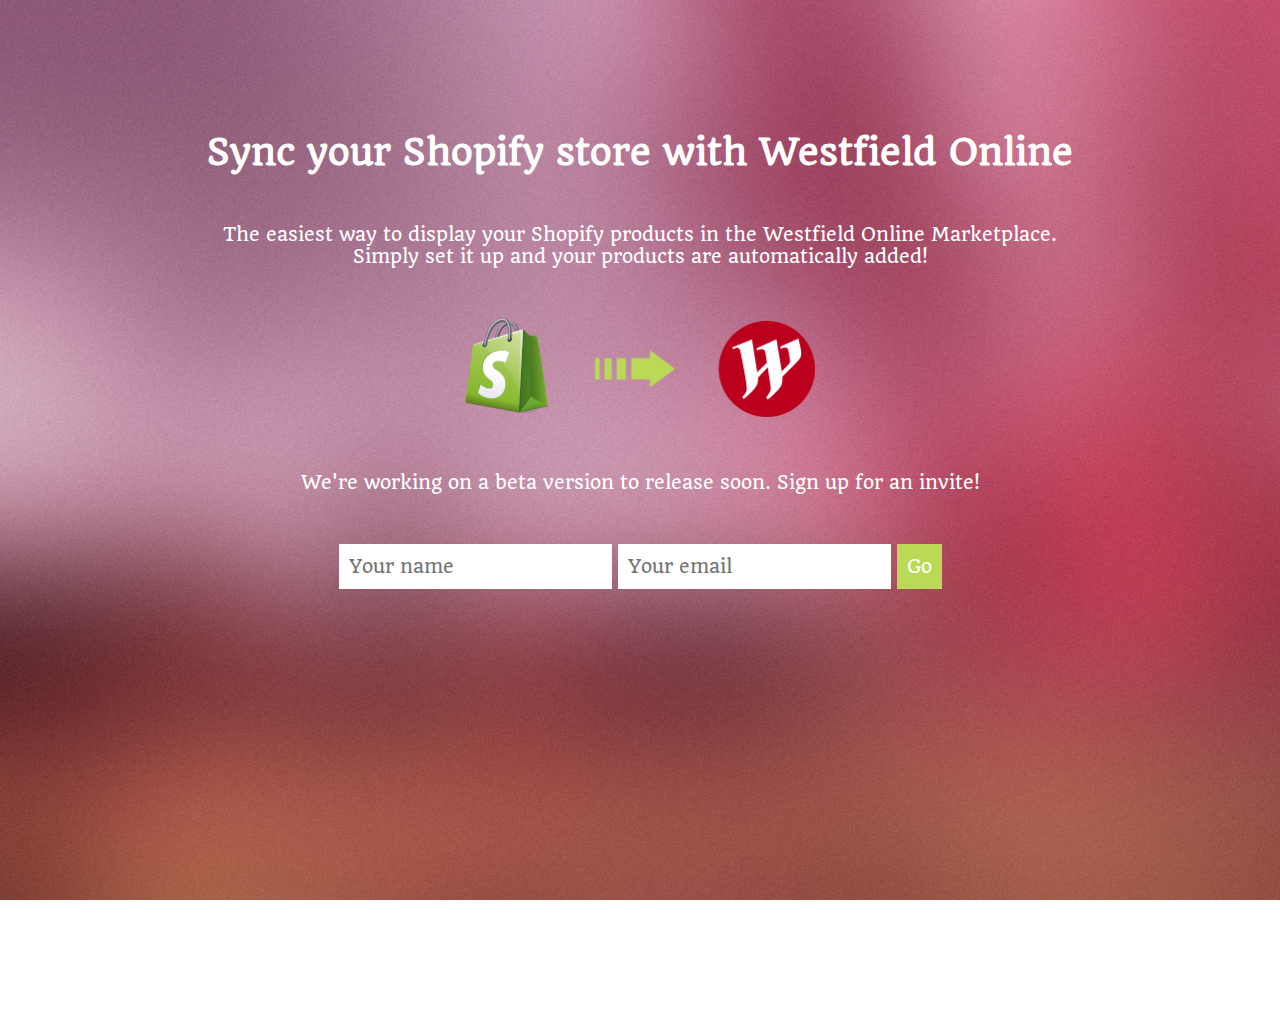
<file: index.html>
<!doctype html>
<html lang="en">
<head>
	<meta charset="UTF-8">
	<title>Sync your Shopify store with Westfield Online</title>
	<link href='http://fonts.googleapis.com/css?family=Quando' rel='stylesheet' type='text/css'>
	<link rel="stylesheet" href="normalize.css">
	<link rel="stylesheet" href="shopifield.css">
	<meta name="description" content="Easily connect your Shopify store with the Westfield online marketplace." />
</head>
<body>
	<div class="container">

		<h1>Sync your Shopify store with Westfield Online</h1>

		<p>The easiest way to display your Shopify products in the Westfield Online Marketplace. <br> Simply set it up and your products are automatically added!</p>

		<img src="s2w.png" class="s2w" alt="Shopify → Westfield">

		<p>We're working on a beta version to release soon. Sign up for an invite!</p>

		<form action="http://theworkingparty.createsend.com/t/r/s/tklhdui/" method="post">

			<label id="name-label" for="fieldName">Name</label>
			<input id="fieldName" name="cm-name" type="text" placeholder="Your name" required />

			<label id="email-label" for="fieldEmail">Email</label>
			<input id="fieldEmail" name="cm-tklhdui-tklhdui" type="email" placeholder="Your email" required />

			<button type="submit">Go</button>
		</form>

	</div>


<script>
  (function(i,s,o,g,r,a,m){i['GoogleAnalyticsObject']=r;i[r]=i[r]||function(){
  (i[r].q=i[r].q||[]).push(arguments)},i[r].l=1*new Date();a=s.createElement(o),
  m=s.getElementsByTagName(o)[0];a.async=1;a.src=g;m.parentNode.insertBefore(a,m)
  })(window,document,'script','//www.google-analytics.com/analytics.js','ga');

  ga('create', 'UA-22420132-2', 'auto');
  ga('send', 'pageview');

</script>
</body>
</html>
</file>
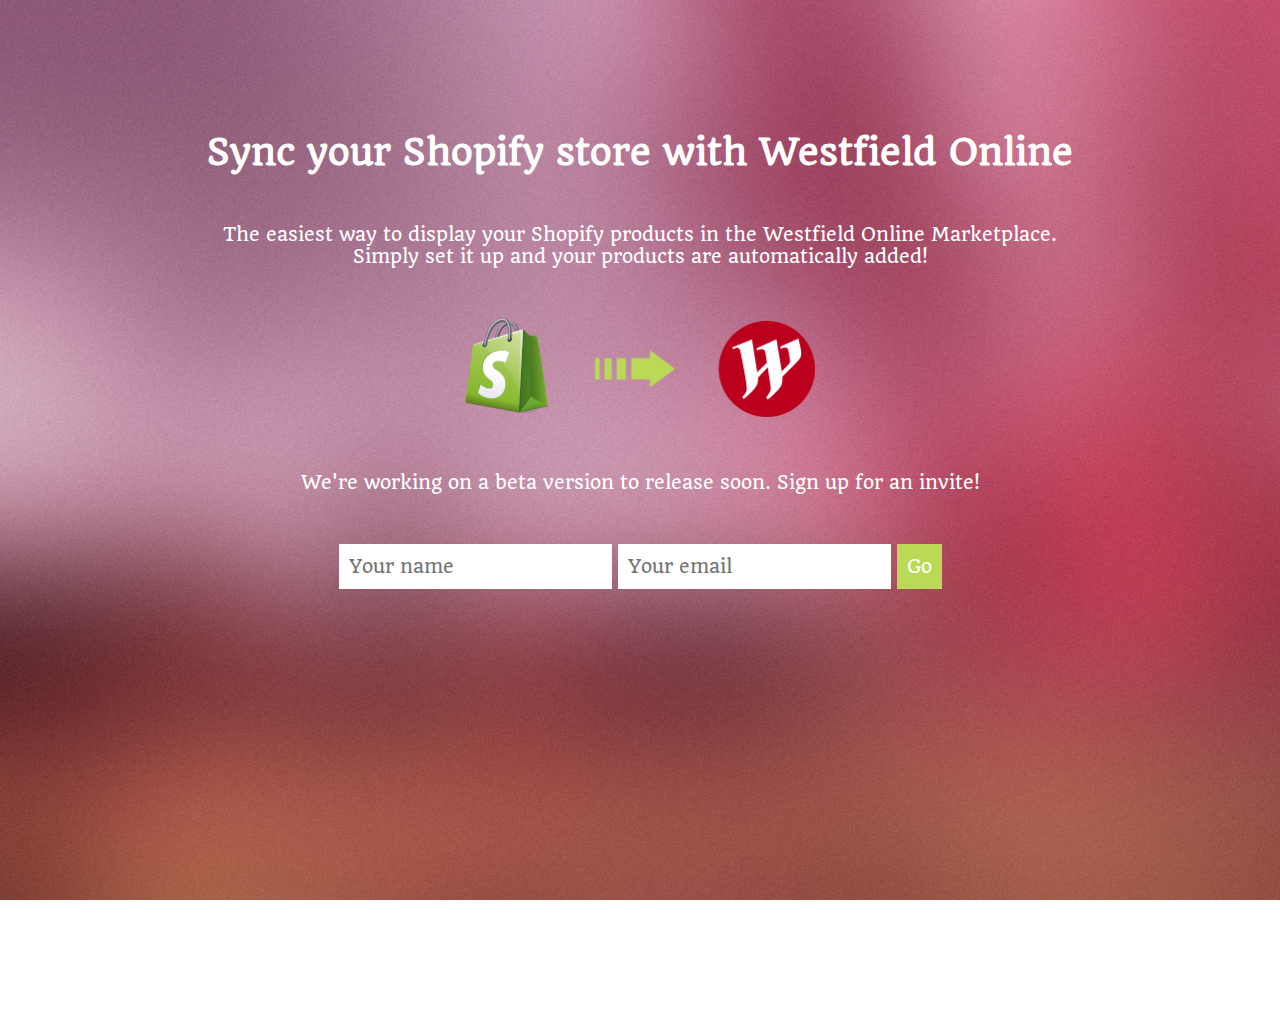
<file: landing.html>
<!doctype html>
<html lang="en">
<head>
	<meta charset="UTF-8">
	<title>Shopifield App</title>
	<link href='http://fonts.googleapis.com/css?family=Quando' rel='stylesheet' type='text/css'>
	<link rel="stylesheet" href="normalize.css">
	<link rel="stylesheet" href="shopifield.css">
</head>
<body>
	<div class="container">

		<h1>Sync your Shopify store with Westfield Online</h1>

		<p>The easiest way to display your Shopify products in the Westfield Online Marketplace. <br> Simply set it up and your products are automatically added!</p>

		<img src="s2w.png" class="s2w" alt="banner">

		<p>We're working on a beta version to release soon. Sign up for an invite!</p>

		<form action="http://theworkingparty.createsend.com/t/r/s/tklhdui/" method="post">

			<label id="name-label" for="fieldName">Name</label>
			<input id="fieldName" name="cm-name" type="text" placeholder="Your name" required />

			<label id="email-label" for="fieldEmail">Email</label>
			<input id="fieldEmail" name="cm-tklhdui-tklhdui" type="email" placeholder="Your email" required />

			<button type="submit">Go</button>
		</form>

	</div>



</body>
</html>
</file>
<file: shopifield.css>
html, body {
  height: 100%;
  margin: 0;
  padding: 0; }

body {
  font-family: 'Quando', serif;
  color: white;
  background: url("blurred-red.jpg") no-repeat;
  background-size: cover;
  text-align: center;
  font-size: 1.1em;
  padding: 0 25px; }

.container {
  margin: 130px auto;
  max-width: 1200px; }

p {
  margin: 50px 0; }

img.s2w {
  width: 350px;
  max-width: 100%; }

form label {
  display: none; }

button {
  padding: 0;
  background-color: #bada55; }

form input, button {
  box-sizing: border-box;
  height: 45px;
  border: none;
  padding: 10px; }

form input {
  color: black; }

@media all and (max-width: 700px) {
  form input, button {
    display: block;
    width: 100%; }

  form input:nth-of-type(1) {
    margin-bottom: 10px; }

  form input:nth-of-type(2) {
    margin-bottom: 20px; }

  form {
    width: 350px;
    max-width: 100%;
    margin: 0 auto; } }

/*# sourceMappingURL=shopifield.css.map */
</file>
